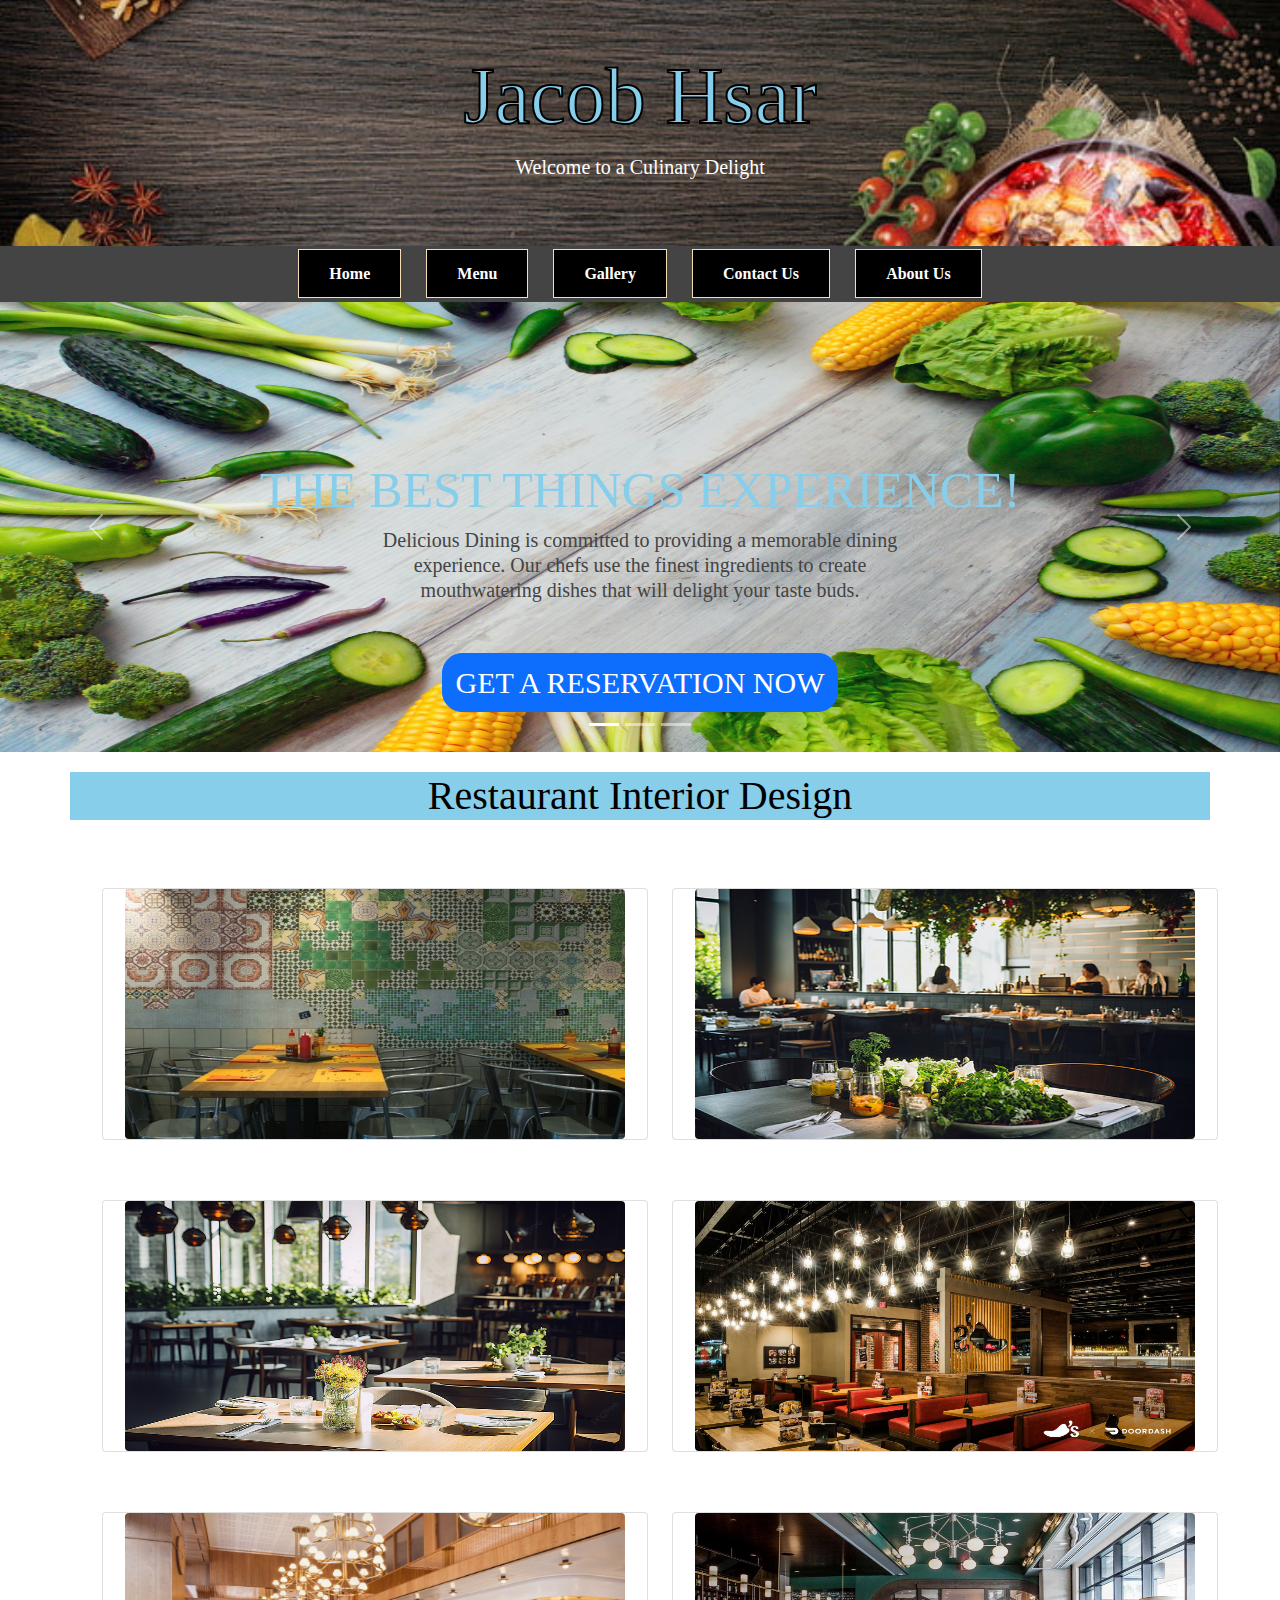
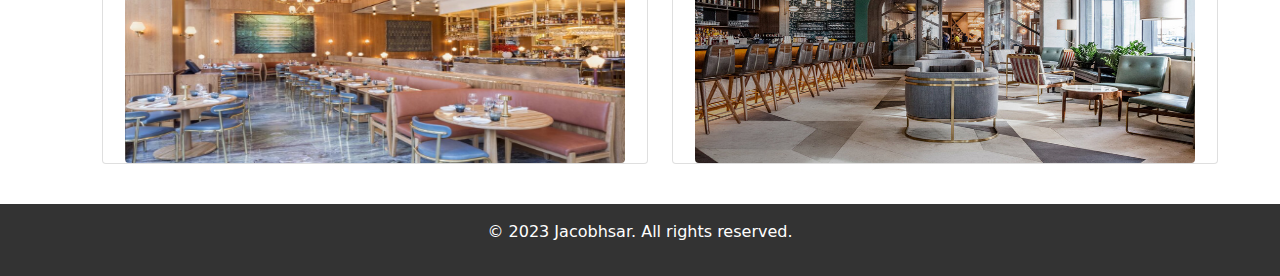
<file: index.html>
<!DOCTYPE html>
<html lang="en">
<head>
    <meta charset="UTF-8">
    <meta name="viewport" content="width=device-width, initial-scale=1.0">
    <title>Jacobhsar</title>
   <link rel="stylesheet" href="style.css">
   <link rel="stylesheet" href="css/bootstrap.min.css">
</head>
<body>

    <header>
        <h1>Jacob <span>Hsar</span></h1>
        <p>Welcome to a Culinary Delight</p>
    </header>

    <nav>
        <a href="index.html">Home</a>
        <a href="Menu.html">Menu</a>
        <a href="Gallery.html">Gallery</a>
        <a href="Contact.html">Contact Us</a>
        <a href="Aboutus.html">About Us</a>
    </nav>

    <div id="carouselExampleCaptions" class="carousel slide" data-bs-ride="carousel">
        <div class="carousel-indicators">
          <button type="button" data-bs-target="#carouselExampleCaptions" data-bs-slide-to="0" class="active" aria-current="true" aria-label="Slide 1"></button>
          <button type="button" data-bs-target="#carouselExampleCaptions" data-bs-slide-to="1" aria-label="Slide 2"></button>
          <button type="button" data-bs-target="#carouselExampleCaptions" data-bs-slide-to="2" aria-label="Slide 3"></button>
        </div>
        <div class="carousel-inner">
          <div class="carousel-item active">
            <img src="image/slide1.jpg"  alt="...">
            <div class="carousel-caption d-none d-md-block">
              <h5>The Best Things Experience!</h5>
              <p>Delicious Dining is committed to providing a memorable dining experience. Our chefs use the finest ingredients to create mouthwatering dishes that will delight your taste buds.</p>
              <a href="#" class="btn btn-primary">GET A RESERVATION NOW</a>
            </div>
          </div>
          <div class="carousel-item">
            <img src="image/slide2.jpg"  alt="...">
            <div class="carousel-caption d-none d-md-block">
              <h5>The Best Things Experience!</h5>
              <p>Delicious Dining is committed to providing a memorable dining experience. Our chefs use the finest ingredients to create mouthwatering dishes that will delight your taste buds.</p>
              <a href="#" class="btn btn-primary">GET A RESERVATION NOW</a>
            </div>
          </div>
          <div class="carousel-item">
            <img src="image/slide3.jpg"  alt="...">
            <div class="carousel-caption d-none d-md-block">
              <h5>The Best Things Experience!</h5>
              <p>Delicious Dining is committed to providing a memorable dining experience. Our chefs use the finest ingredients to create mouthwatering dishes that will delight your taste buds.</p>
              <a href="#" class="btn btn-primary">GET A RESERVATION NOW</a>
            </div>
          </div>
          
        </div>
        <button class="carousel-control-prev" type="button" data-bs-target="#carouselExampleCaptions" data-bs-slide="prev">
          <span class="carousel-control-prev-icon" aria-hidden="true"></span>
          <span class="visually-hidden">Previous</span>
        </button>
        <button class="carousel-control-next" type="button" data-bs-target="#carouselExampleCaptions" data-bs-slide="next">
          <span class="carousel-control-next-icon" aria-hidden="true"></span>
          <span class="visually-hidden">Next</span>
        </button>
      </div>

      <div class="container">
        <div class="row text-center mb-4">
          <h2 style="font-size: 40px; font-family: Castellar; background-color: skyblue; color: black;">Restaurant Interior Design</h2>
          <p></p>
        </div>
        
        <div class="row">
            <div class="col-md-6">
                <div class="card text-center ">
                    <img src="image/room1.jpg" alt="" class="rounded m-auto" style="width: 500px; height: 250px;">
                    
                </div>
            </div>

            <div class="col-md-6">
                <div class="card text-center ">
                    <img src="image/room2.jpg" alt="" class="rounded m-auto" style="width: 500px; height: 250px">
                    
                </div>
            </div>
        </div> 
            <div class="row">
            <div class="col-md-6">
                <div class="card text-center ">
                    <img src="image/room3.jpg" alt="" class="rounded m-auto" style="width: 500px; height: 250px;">
                   
                </div>
            </div>

            <div class="col-md-6">
                <div class="card text-center ">
                    <img src="image/room4.jpg" alt="" class="rounded m-auto" style="width: 500px; height: 250px;">
                </div>
            </div>
            </div>

            <div class="row">
            <div class="col-md-6">
                <div class="card text-center ">
                    <img src="image/room5.jpg" alt="" class="rounded m-auto" style="width: 500px; height: 250px;">
                   
                </div>
            </div>

            <div class="col-md-6">
                <div class="card text-center ">
                    <img src="image/room6.jpg" alt="" class="rounded m-auto" style="width: 500px; height: 250px;">
                </div>
            </div>
            </div>
        </div>
      </div>



 

    <footer>
        <p>&copy; 2023 Jacobhsar. All rights reserved.</p>
    </footer>

</body>
<script src="js/bootstrap.bundle.min.js"></script>
</html>
</file>
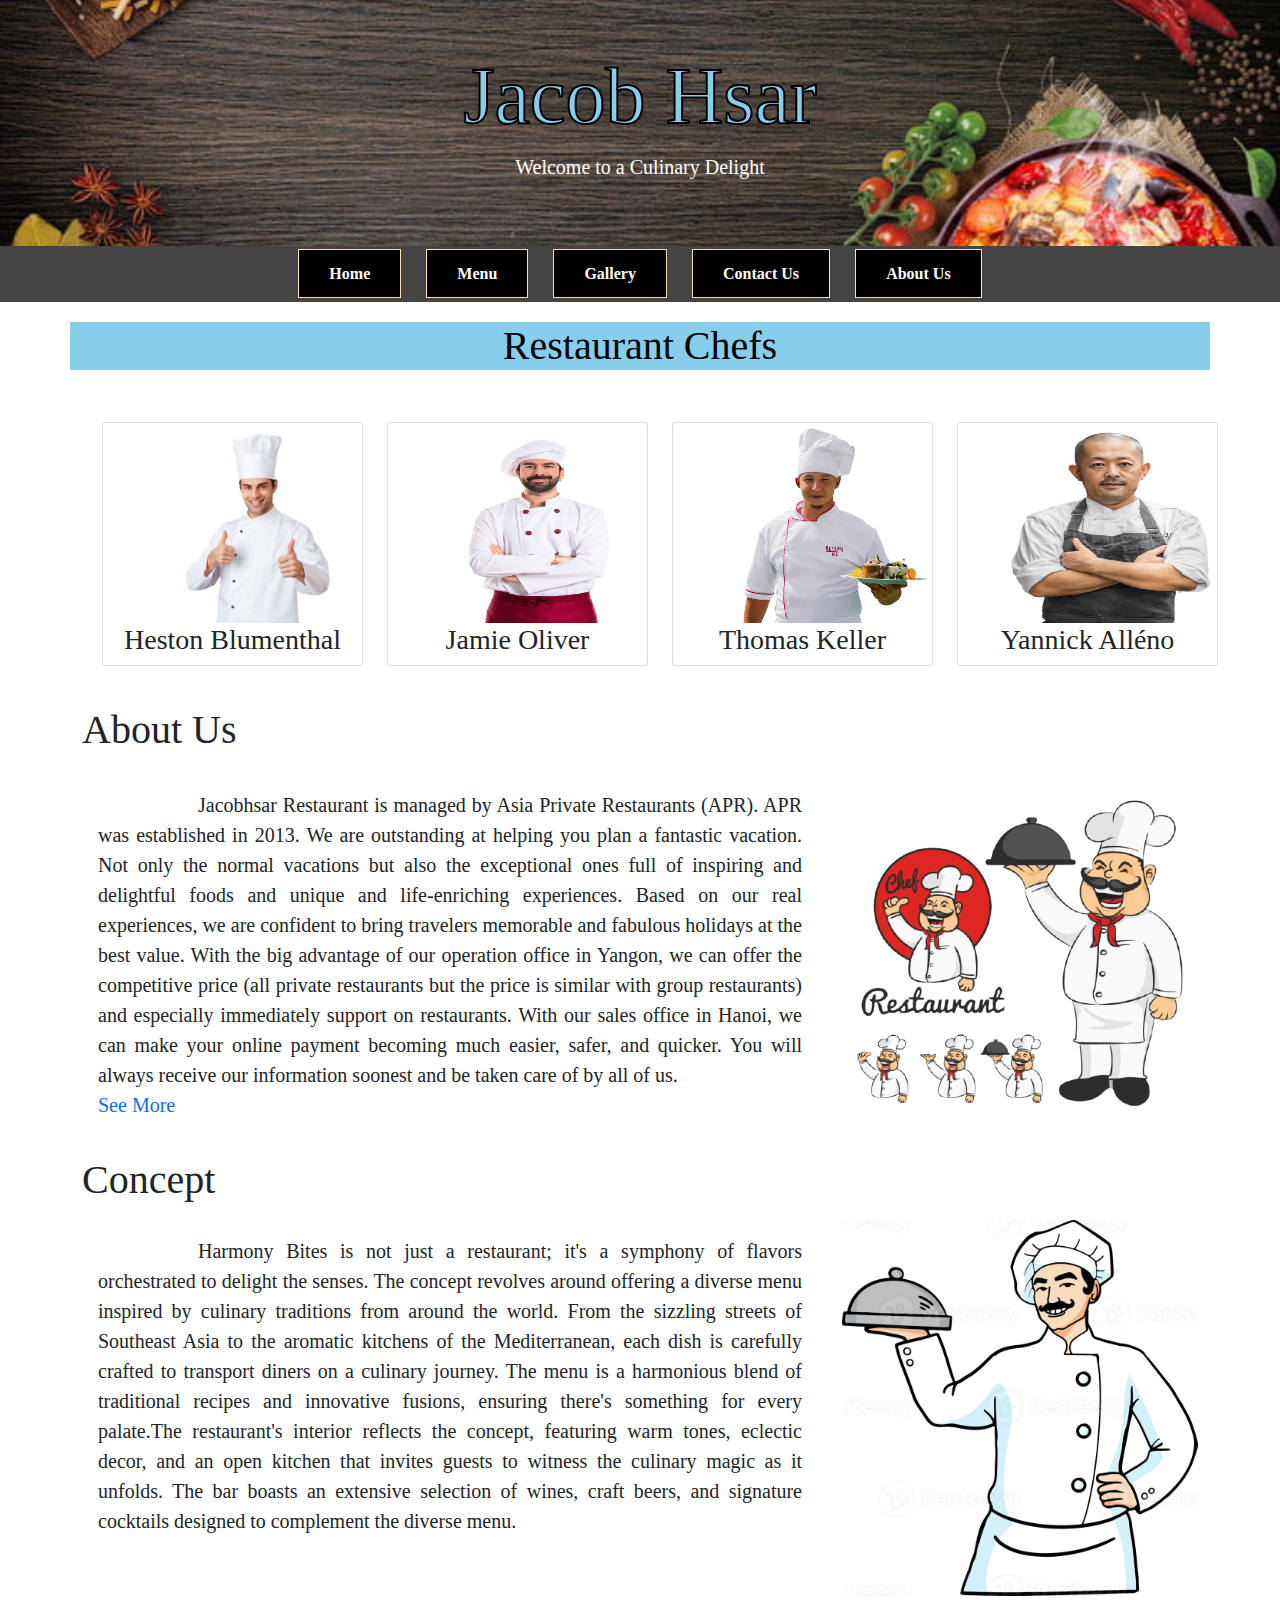
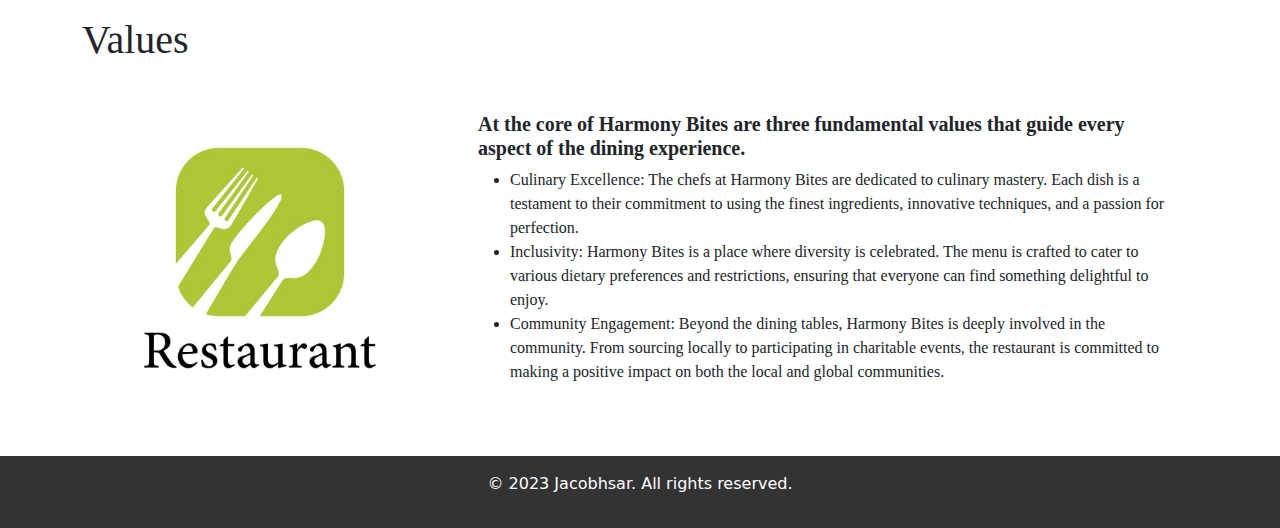
<file: Aboutus.html>
<!DOCTYPE html>
<html lang="en">
<head>
    <meta charset="UTF-8">
    <meta name="viewport" content="width=device-width, initial-scale=1.0">
    <title>Jacobhsar</title>
   <link rel="stylesheet" href="style.css">
   <link rel="stylesheet" href="css/bootstrap.min.css">
</head>
<body>

    <header>
        <h1>Jacob <span>Hsar</span></h1>
        <p>Welcome to a Culinary Delight</p>
    </header>

    <nav>
        <a href="index.html">Home</a>
        <a href="Menu.html">Menu</a>
        <a href="Gallery.html">Gallery</a>
        <a href="Contact.html">Contact Us</a>
        <a href="Aboutus.html">About Us</a>
    </nav>

    <div class="container">
        <div class="row text-center mb-4">
          <h2 style="font-size: 40px; font-family: Castellar; background-color: skyblue; color: black;">Restaurant Chefs</h2>
        </div>
        
        <div class="row">
            <div class="col-md-3">
                <div class="card text-center ">
                    <img src="image/1.png" alt="" class="rounded m-auto" style="width: 300px; height: 200px;">
                    <h3 style="text-align: center; font-family: Times New Roman;">Heston Blumenthal</h3>
                </div>
            </div>

            <div class="col-md-3">
                <div class="card text-center ">
                    <img src="image/2.png" alt="" class="rounded m-auto" style="width: 300px; height: 200px;">
                    <h3 style="text-align: center; font-family: Times New Roman;">Jamie Oliver</h3>
                    
                </div>
            </div>
            <div class="col-md-3">
                <div class="card text-center ">
                    <img src="image/3.png" alt="" class="rounded m-auto" style="width: 300px; height: 200px;">
                    <h3 style="text-align: center; font-family: Times New Roman;">Thomas Keller</h3>
                </div>
            </div>
            <div class="col-md-3">
                <div class="card text-center ">
                    <img src="image/4.png" alt="" class="rounded m-auto" style="width: 300px; height: 200px;">
                    <h3 style="text-align: center; font-family: Times New Roman;">Yannick Alléno</h3>
                </div>
            </div>
        </div> 
              <div class="page" style="width: 100%;">
                <h1 style="font-family: Benguiat Bk BT;">About Us</h1>
                <p ></p>
              </div>
    </div>
        
    <div class="container">
        <div class="row">
            <div class="col-md-8">
                <div class="card-body">
                  <p class="card-text" style="font-family: Times New Roman; text-align: justify; font-size: 20px; text-indent: 100px;">Jacobhsar Restaurant is managed by Asia Private Restaurants (APR). APR was established in 2013. We are outstanding at helping you plan a fantastic vacation. Not only the normal vacations but also the exceptional ones full of inspiring and delightful foods and unique and life-enriching experiences. Based on our real experiences, we are confident to bring travelers memorable and fabulous holidays at the best value. With the big advantage of our operation office in Yangon, we can offer the competitive price (all private restaurants but the price is similar with group restaurants) and especially immediately support on restaurants. With our sales office in Hanoi, we can make your online payment becoming much easier, safer, and quicker. You will always receive our information soonest and be taken care of by all of us. <br>
                <a href="https://en.wikipedia.org/wiki/The_Family_Restaurant" style="text-decoration: none;">See More</a></p>
                  
                </div>
              </div>

              <div class="col-md-4">
                <img src="image/about.png" alt="" class="w-100">
            </div>
        </div>
    </div>

    
    
    <div class="container">
        <div class="page" style="width: 100%;">
            <h1 style="font-family: Benguiat Bk BT;">Concept</h1>
            <p ></p>
          </div>
        <div class="row">
            <div class="col-md-8">
                <div class="card-body">
                  <p class="card-text" style="font-family: Times New Roman; text-align: justify; font-size: 20px; text-indent: 100px;">Harmony Bites is not just a restaurant; it's a symphony of flavors orchestrated to delight the senses. The concept revolves around offering a diverse menu inspired by culinary traditions from around the world. From the sizzling streets of Southeast Asia to the aromatic kitchens of the Mediterranean, each dish is carefully crafted to transport diners on a culinary journey. The menu is a harmonious blend of traditional recipes and innovative fusions, ensuring there's something for every palate.The restaurant's interior reflects the concept, featuring warm tones, eclectic decor, and an open kitchen that invites guests to witness the culinary magic as it unfolds. The bar boasts an extensive selection of wines, craft beers, and signature cocktails designed to complement the diverse menu.</p>
                </div>
              </div>

              <div class="col-md-4">
                <img src="image/concept.png" alt="" class="w-100">
            </div>
        </div>
    </div>  
    
    <div class="container">
        <div class="page" style="width: 100%;">
            <h1 style="font-family: Benguiat Bk BT;">Values</h1>
            <p ></p>
          </div>
        <div class="row">
             <div class="col-md-4">
                <img src="image/values.jpg" alt="" class="w-100">
            </div>

            <div class="col-md-8">
                <div class="card-body">
                  <p class="card-text" >
                    <h3 style="font-family: Times New Roman; font-weight: bold; font-size: 20px;">At the core of Harmony Bites are three fundamental values that guide every aspect of the dining experience.</h3>
                    <ul>
                        <li style="font-family: Times New Roman;">Culinary Excellence: The chefs at Harmony Bites are dedicated to culinary mastery. Each dish is a testament to their commitment to using the finest ingredients, innovative techniques, and a passion for perfection.</li>
                        <li  style="font-family: Times New Roman;">Inclusivity: Harmony Bites is a place where diversity is celebrated. The menu is crafted to cater to various dietary preferences and restrictions, ensuring that everyone can find something delightful to enjoy.</li>
                        <li  style="font-family: Times New Roman;">Community Engagement: Beyond the dining tables, Harmony Bites is deeply involved in the community. From sourcing locally to participating in charitable events, the restaurant is committed to making a positive impact on both the local and global communities.</li>
                </ul></p>
                </div>
              </div>

             
        </div>
    </div>  
          

    <footer style="float: right;">
        <p>&copy; 2023 Jacobhsar. All rights reserved.</p>
    </footer>

</body>
<script src="js/bootstrap.bundle.min.js"></script>
</html>
</file>
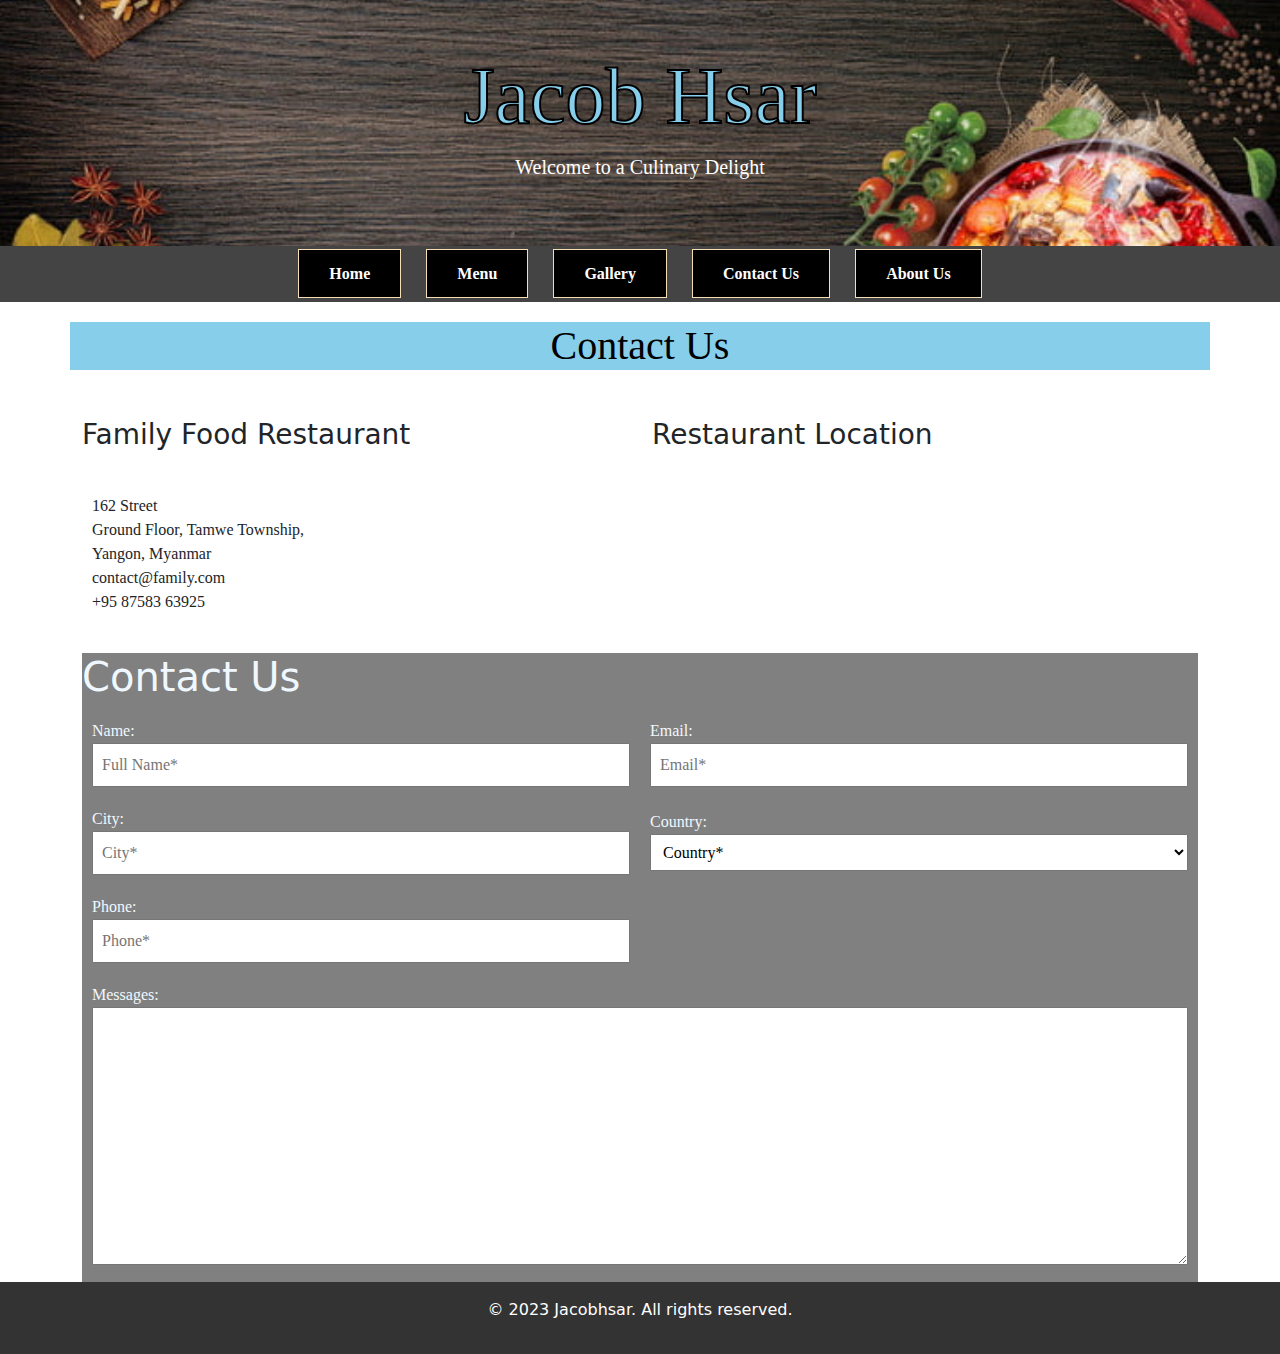
<file: Contact.html>
<!DOCTYPE html>
<html lang="en">
<head>
    <meta charset="UTF-8">
    <meta name="viewport" content="width=device-width, initial-scale=1.0">
    <title>Jacobhsar</title>
   <link rel="stylesheet" href="style.css">
   <link rel="stylesheet" href="css/bootstrap.min.css">
</head>
<body>

    <header>
        <h1>Jacob <span>Hsar</span></h1>
        <p>Welcome to a Culinary Delight</p>
    </header>

    <nav>
        <a href="index.html">Home</a>
        <a href="Menu.html">Menu</a>
        <a href="Gallery.html">Gallery</a>
        <a href="Contact.html">Contact Us</a>
        <a href="Aboutus.html">About Us</a>
    </nav>

    <div class="container">
        <div class="row text-center mb-4">
            <h2 style="font-size: 40px; font-family: Castellar; background-color: skyblue; color: black;">Contact Us</h2>
            <p></p>
          </div>
        <div class="row">
            <div class="col-md-6">
                    <h3>Family Food Restaurant</h3> <br>
                    <div>
                        <table>
                            <tr>
                                <td style="text-align: left;">
                                   162 Street <br>
                                    Ground Floor, Tamwe Township,<br>
                                    Yangon, Myanmar<br>
                                    contact@family.com <br>
                                    +95 87583 63925
                                    </td>
                            </tr>
                        </table>
                    </div>
              </div>

              <div class="col-md-6">
                <h3>Restaurant Location</h3>
                <p><iframe src="https://www.google.com/maps/embed?pb=!1m18!1m12!1m3!1d3819.315876222981!2d96.16976167389157!3d16.81067861916524!2m3!1f0!2f0!3f0!3m2!1i1024!2i768!4f13.1!3m3!1m2!1s0x30c1edd3cf925187%3A0x23d1cdd6c5438baa!2sfamily%20food%20restaurant!5e0!3m2!1sen!2smm!4v1702745637074!5m2!1sen!2smm" width="80%" height="150px" style="border:0; margin-left: 30px;" allowfullscreen="" loading="lazy" referrerpolicy="no-referrer-when-downgrade"></iframe></p>
            </div>
        </div>
        <form style="width: 100%; background-color: grey; color: aliceblue; ">
            <h1>Contact Us</h1>
            <table>
                <tr>
                    <td style="text-align: left;">Name: <br><input type="text" placeholder="Full Name*" style="width: 100%; padding: 8px;"></td>
                    <td style="text-align: left;">Email: <br><input type="text" placeholder="Email*" style="width: 100%; padding: 8px;"></td>
                </tr>
                <tr>
                    <td style="text-align: left;"> City: <br><input type="text" placeholder="City*" style="width: 100%; padding: 8px;"></td>
                    <td style="text-align: left;">Country: <br><select type="select" value="Country*" style="width: 100%; padding: 8px;">
                                        <option value="name">Country*</option>
                                        <option value="name">Myanmar</option>
                                        <option value="name">India</option>
                                        <option value="name">USA</option></td>
                </tr>
                <tr>
                    <td style="text-align: left;"> Phone: <br><input type="text" placeholder="Phone*" style="width: 100%; padding: 8px;"></td>
                    <td style="text-align: left;"></td>
                </tr>
                <tr>
                    <td colspan="2" style="text-align: left;"> Messages: <br><textarea name="" id="" cols="30" rows="10" style="width: 100%; padding: 8px;"></textarea></td>
                    
                </tr>
            </table>
        </form>
    </div>

    </div>
    <footer >
        <p>&copy; 2023 Jacobhsar. All rights reserved.</p>
    </footer>

</body>
<script src="js/bootstrap.bundle.min.js"></script>
</html>
</file>
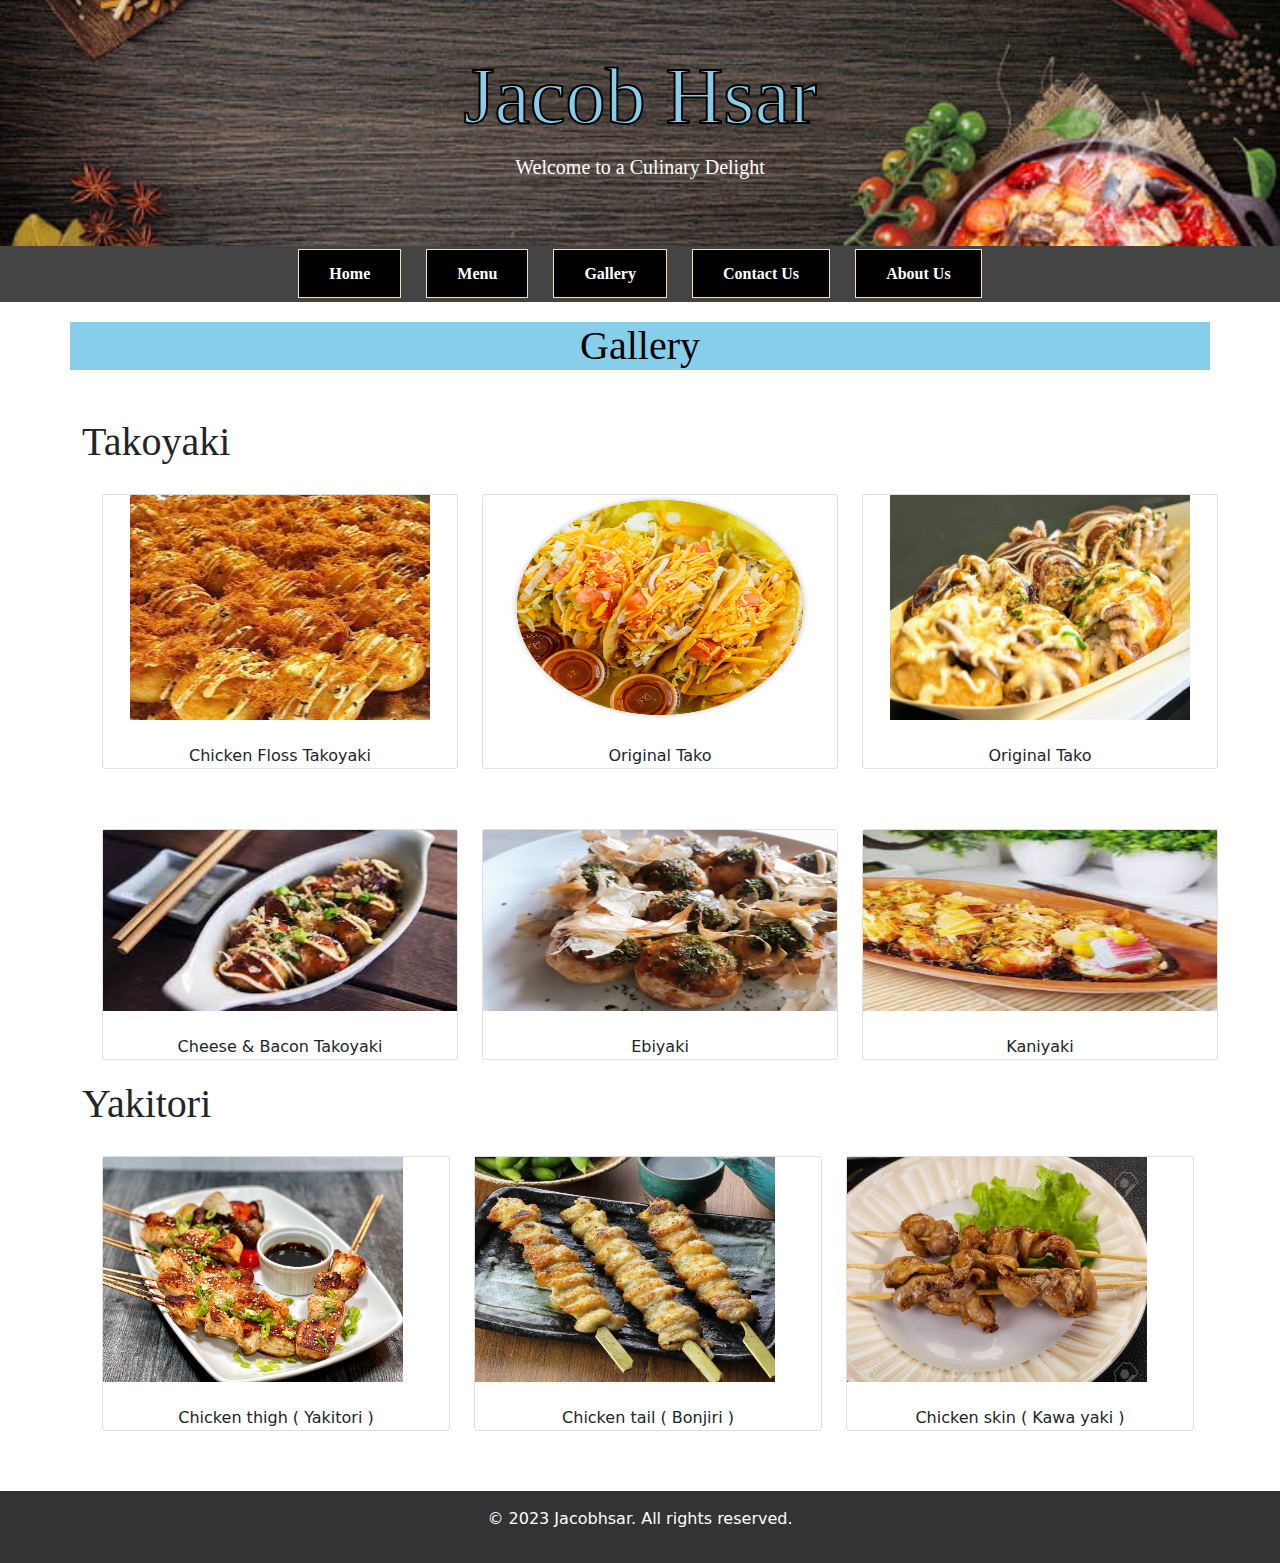
<file: Gallery.html>
<!DOCTYPE html>
<html lang="en">
<head>
    <meta charset="UTF-8">
    <meta name="viewport" content="width=device-width, initial-scale=1.0">
    <title>Jacobhsar</title>
   <link rel="stylesheet" href="style.css">
   <link rel="stylesheet" href="css/bootstrap.min.css">
</head>
<body>

    <header>
        <h1>Jacob <span>Hsar</span></h1>
        <p>Welcome to a Culinary Delight</p>
    </header>

    <nav>
        <a href="index.html">Home</a>
        <a href="Menu.html">Menu</a>
        <a href="Gallery.html">Gallery</a>
        <a href="Contact.html">Contact Us</a>
        <a href="Aboutus.html">About Us</a>
    </nav>

    <div class="container">
        <div class="row text-center mb-4">
            <h2 style="font-size: 40px; font-family: Castellar; background-color: skyblue; color: black; text-align: center;"> Gallery</h2>
          <p></p>
        </div>
        <h1 style="font-family: Benguiat Bk BT;">Takoyaki</h1>
        <div class="row">
            <div class="col-md-4">
                <div class="card text-center ">
                    <img src="image/food1.jpeg" alt=""  style="width: 300px; height: 225px; margin: auto;"><br>
                        Chicken Floss Takoyaki <br>
                    
                </div>
            </div>

            <div class="col-md-4">
                <div class="card text-center ">
                    <img src="image/food2.jpeg" alt="" style="width: 300px; height: 225px; margin: auto;"><br>
                    Original Tako <br>
                    
                </div>
            </div>
            
            <div class="col-md-4">
                <div class="card text-center ">
                    <img src="image/food3.jpg" alt="" style="width: 300px; height: 225px; margin: auto;"><br>
                        Original Tako <br>
                   
                </div>
            </div>
        </div>
        <div class="row">
            <div class="col-md-4">
                <div class="card text-center ">
                    <img src="image/food4.jpeg" alt="" style=" height: 181px;"><br>
                        Cheese & Bacon Takoyaki<br>
                    
                </div>
            </div>

            <div class="col-md-4">
                <div class="card text-center ">
                    <img src="image/food6.jpg" alt="" style=" height: 181px;"><br>
                    Ebiyaki<br>
                                    
                </div>
            </div>
            
            <div class="col-md-4">
                <div class="card text-center ">
                    <img src="image/food5.jpeg" alt="" style="height: 181px;"><br>
                        Kaniyaki <br>
                                   
                </div>
            </div>
            <h1 style="font-family: Benguiat Bk BT;">Yakitori</h1>
        <div class="row">
            <div class="col-md-4">
                <div class="card text-center ">
                    <img src="image/food7.jpg" alt="" style="width: 300px; height: 225px;"><br>
                        Chicken thigh ( Yakitori )<br>
                                        
                </div>
            </div>

            <div class="col-md-4">
                <div class="card text-center ">
                    <img src="image/food8.jpg" alt="" style="width: 300px; height: 225px;"><br>
                    Chicken tail ( Bonjiri ) <br>
                                       
                </div>
            </div>
            
            <div class="col-md-4">
                <div class="card text-center ">
                    <img src="image/food9.jpg" alt="" style="width: 300px; height: 225px;"><br>
                    Chicken skin ( Kawa yaki ) <br>
                                       
                </div>
            </div>
        </div>
    
    </div> 
    </div>
   
    <footer>
        <p>&copy; 2023 Jacobhsar. All rights reserved.</p>
    </footer>

</body>
<script src="js/bootstrap.bundle.min.js"></script>
</html>
</file>
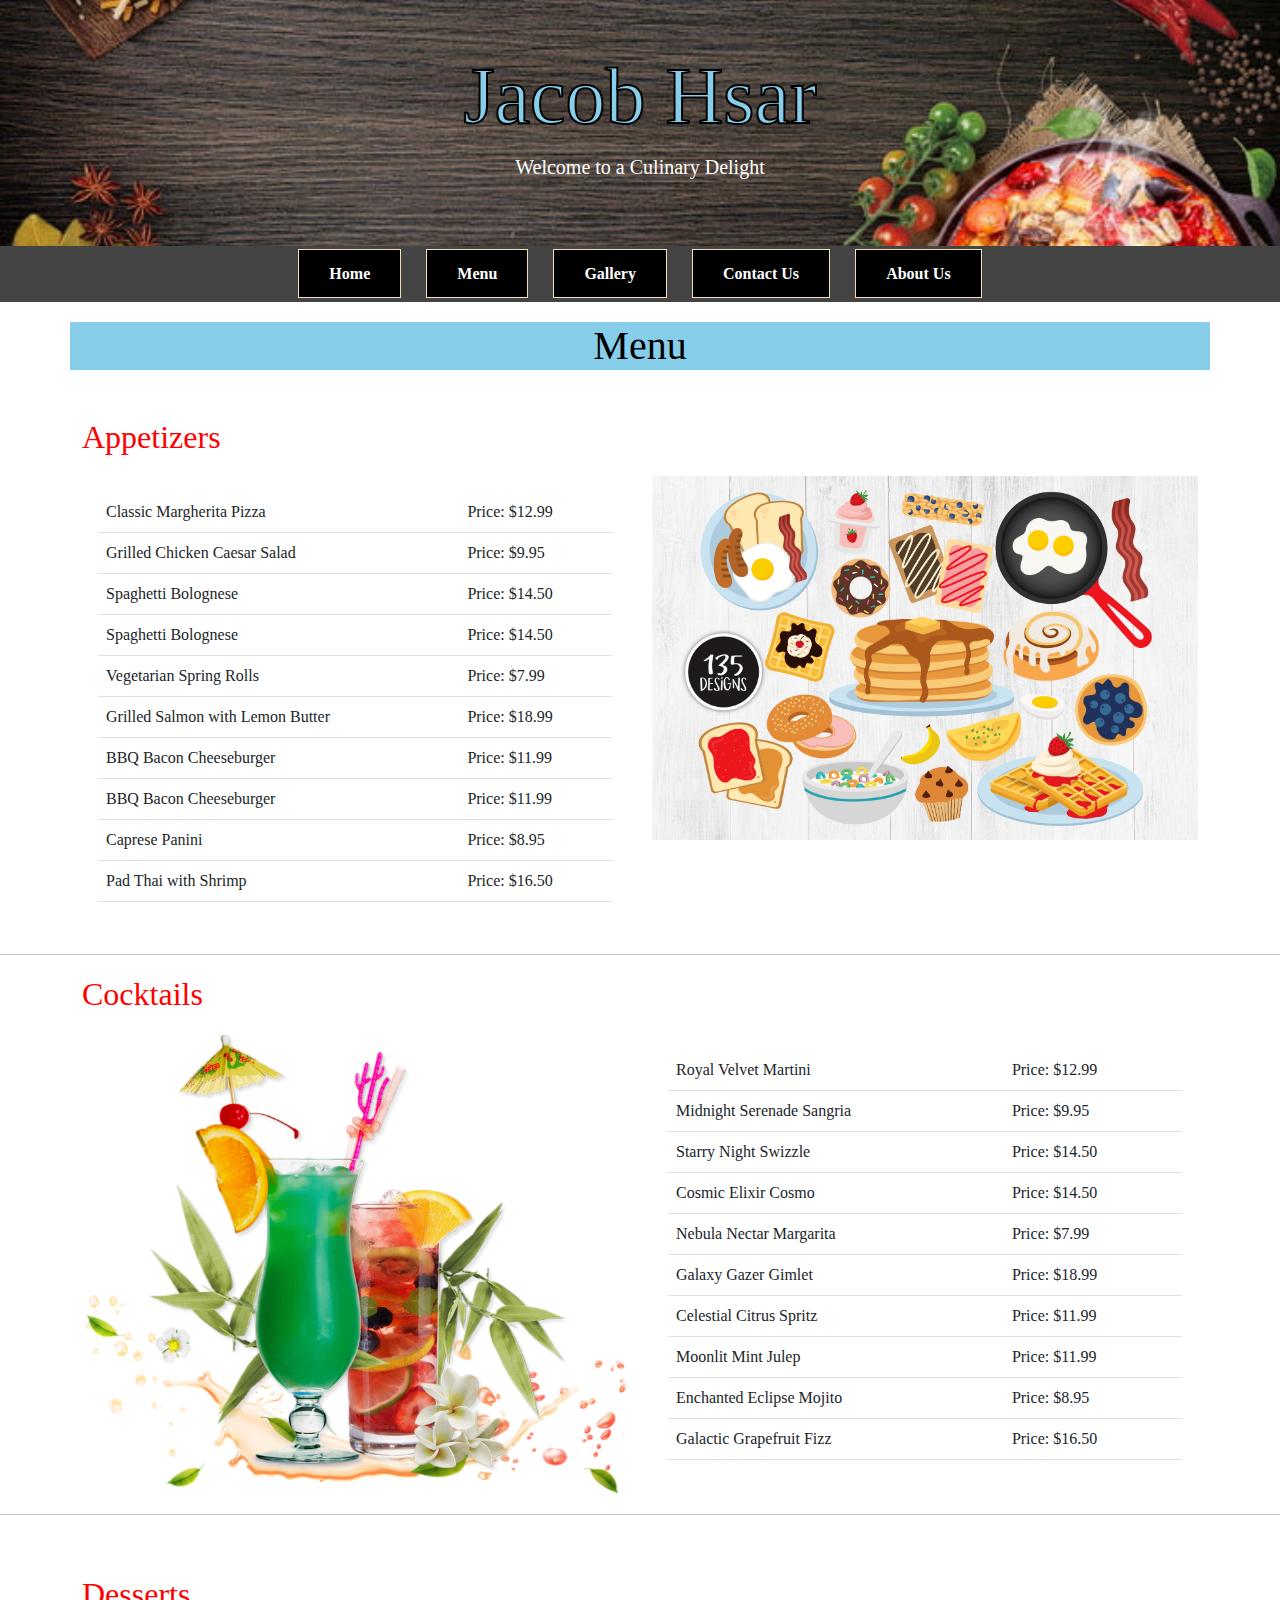
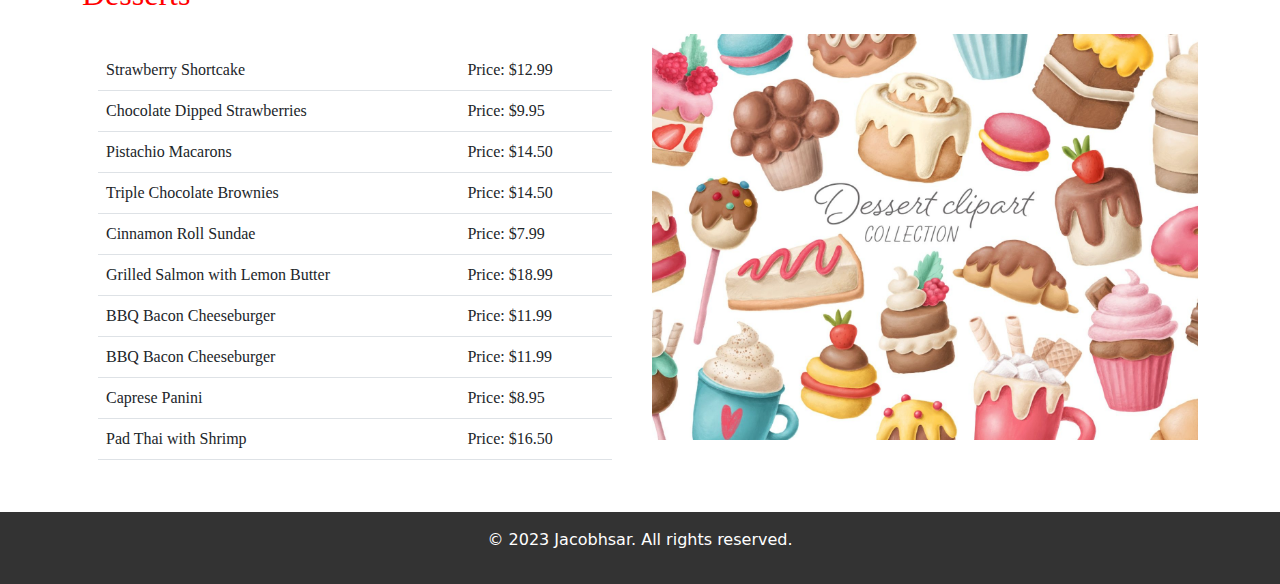
<file: Menu.html>
<!DOCTYPE html>
<html lang="en">
<head>
    <meta charset="UTF-8">
    <meta name="viewport" content="width=device-width, initial-scale=1.0">
    <title>Jacobhsar</title>
   <link rel="stylesheet" href="style.css">
   <link rel="stylesheet" href="css/bootstrap.min.css">
</head>
<body>

    <header>
        <h1>Jacob <span>Hsar</span></h1>
        <p>Welcome to a Culinary Delight</p>
    </header>

    <nav>
        <a href="index.html">Home</a>
        <a href="Menu.html">Menu</a>
        <a href="Gallery.html">Gallery</a>
        <a href="Contact.html">Contact Us</a>
        <a href="Aboutus.html">About Us</a>
    </nav>
    <div class="container">
        <div class="row text-center mb-4">
            <h2 style="font-size: 40px; font-family: Castellar; background-color: skyblue; color: black; text-align: center;"> Menu</h2>
          <p></p>
        </div>
        <h2 style="font-family: Britannic Bold; color: red;">Appetizers</h2>
    </div>
    <div class="container" >
        <div class="row">
            <div class="col-md-6">
                <div class="card-body">
                    <table class="table">
                        <tr>
                            <td>Classic Margherita Pizza</td>
                            <td>Price: $12.99</td>
                        </tr>
                        <tr>
                            <td>Grilled Chicken Caesar Salad</td>
                            <td>Price: $9.95</td>
                        </tr>
                        <tr>
                            <td>Spaghetti Bolognese</td>
                            <td>Price: $14.50</td>
                        </tr>
                        <tr>
                            <td>Spaghetti Bolognese</td>
                            <td>Price: $14.50</td>
                        </tr>
                        <tr>
                            <td>Vegetarian Spring Rolls</td>
                            <td>Price: $7.99</td>
                        </tr>
    
                        <tr>
                            <td>Grilled Salmon with Lemon Butter</td>
                            <td>Price: $18.99</td>
                        </tr>
                        <tr>
                            <td>BBQ Bacon Cheeseburger</td>
                            <td>Price: $11.99</td>
                        </tr>
                        <tr>
                            <td>BBQ Bacon Cheeseburger</td>
                            <td>Price: $11.99</td>
                        </tr>
    
                        <tr>
                            <td>Caprese Panini</td>
                            <td>Price: $8.95</td>
                        </tr>
                        <tr>
                            <td>Pad Thai with Shrimp</td>
                            <td>Price: $16.50</td>
                        </tr>
                    </table> 
                </div>
              </div>

              <div class="col-md-6">
                <img src="image/menu1.png" alt="" class="w-100">
            </div>              
        </div>
    </div> 

     <hr>

     <div class="container">
        <h2 style="font-family: Britannic Bold; color: red;">Cocktails</h2>
    </div>
    <div class="container" >
        <div class="row">
            <div class="col-md-6">
                <img src="image/menu4.png" alt="" class="w-100">
            </div>   

            <div class="col-md-6">
                <div class="card-body">
                    <table class="table">
                        <tr>
                            <td>Royal Velvet Martini</td>
                            <td>Price: $12.99</td>
                        </tr>
                        <tr>
                            <td>Midnight Serenade Sangria</td>
                            <td>Price: $9.95</td>
                        </tr>
                        <tr>
                            <td>Starry Night Swizzle</td>
                            <td>Price: $14.50</td>
                        </tr>
                        <tr>
                            <td>Cosmic Elixir Cosmo</td>
                            <td>Price: $14.50</td>
                        </tr>
                        <tr>
                            <td>Nebula Nectar Margarita</td>
                            <td>Price: $7.99</td>
                        </tr>
    
                        <tr>
                            <td> Galaxy Gazer Gimlet</td>
                            <td>Price: $18.99</td>
                        </tr>
                        <tr>
                            <td>Celestial Citrus Spritz</td>
                            <td>Price: $11.99</td>
                        </tr>
                        <tr>
                            <td>Moonlit Mint Julep</td>
                            <td>Price: $11.99</td>
                        </tr>
    
                        <tr>
                            <td>Enchanted Eclipse Mojito</td>
                            <td>Price: $8.95</td>
                        </tr>
                        <tr>
                            <td>Galactic Grapefruit Fizz</td>
                            <td>Price: $16.50</td>
                        </tr>
                    </table>    
                </div>
              </div>           
        </div>
    </div> 
    <hr>
    
    <div class="container">
        <div class="row text-center mb-4">
          <p></p>
        </div>
        <h2 style="font-family: Britannic Bold; color: red;">Desserts</h2>
    </div>
    <div class="container" >
        <div class="row">
            <div class="col-md-6">
                <div class="card-body">
                    <table class="table">
                        <tr>
                            <td>Strawberry Shortcake</td>
                            <td>Price: $12.99</td>
                        </tr>
                        <tr>
                            <td>Chocolate Dipped Strawberries</td>
                            <td>Price: $9.95</td>
                        </tr>
                        <tr>
                            <td>Pistachio Macarons</td>
                            <td>Price: $14.50</td>
                        </tr>
                        <tr>
                            <td>Triple Chocolate Brownies</td>
                            <td>Price: $14.50</td>
                        </tr>
                        <tr>
                            <td>Cinnamon Roll Sundae</td>
                            <td>Price: $7.99</td>
                        </tr>
    
                        <tr>
                            <td>Grilled Salmon with Lemon Butter</td>
                            <td>Price: $18.99</td>
                        </tr>
                        <tr>
                            <td>BBQ Bacon Cheeseburger</td>
                            <td>Price: $11.99</td>
                        </tr>
                        <tr>
                            <td>BBQ Bacon Cheeseburger</td>
                            <td>Price: $11.99</td>
                        </tr>
    
                        <tr>
                            <td>Caprese Panini</td>
                            <td>Price: $8.95</td>
                        </tr>
                        <tr>
                            <td>Pad Thai with Shrimp</td>
                            <td>Price: $16.50</td>
                        </tr>
                    </table> 
                </div>
              </div>

              <div class="col-md-6">
                <img src="image/menu5.jpg" alt="" class="w-100">
            </div>              
        </div>
    </div> 


    <footer>
        <p>&copy; 2023 Jacobhsar. All rights reserved.</p>
    </footer>

</body>
<script src="js/bootstrap.bundle.min.js"></script>
</html>
</file>
<file: style.css>
body {
    font-family: Arial, sans-serif;
    margin: 0;
    padding: 0;
    background-color: #f4f4f4;
}

header {
    background-image: url("image/navbar2.jpg");
    background-size: cover;
    background-position: center;
    color: #fff;
    text-align: center;
    padding: 3em 0;
}

nav {
    background-color: #444;
    padding: 1em 0;
    text-align: center;
}

nav a {
    color: #fff;
    text-decoration: none;
    padding: 0 1em;
    margin: 0 10px;
    font-weight: bold;
    font-family: Britannic Bold;
    border: solid 1px wheat;
    padding: 15px 30px;
    background-color: black;
}

header h1{
    font-family: Algerian;
    font-size: 80px;
    color:skyblue;
    -webkit-text-stroke: 2px black;
}

header p{
    font-family: Benguiat Bk BT;
    font-size: 20px;
}

nav a:hover{
    color: red;
}
@media (max-width: 600px) {
    nav a{
        display: block;
}
.card{
    max-width: 300px;
    overflow: hidden;
}

/* .row{
    max-width: 0px;
    overflow: hidden;
    margin: auto;
} */
}

footer {
    background-color: #333;
    color: #fff;
    text-align: center;
    padding: 1em 0;
    bottom: 0;
    width: 100%;
    position: relative;
}

.carousel-item img{
    width: 100%;
    height: 450px;
}

carousel-caption{
    margin-bottom: 200px;
}
.carousel-caption h5{
    text-transform: uppercase;
    font-size: 50px;
    font-family: Benguiat Bk BT;
    position: relative;
    color:skyblue;
}
.carousel-caption p{
    margin: auto;
    width: 60%;
    font-family: Adobe Garamond Pro Bold;
    font-size: 20px;
    line-height: 25px;
    margin-bottom: 50px;
    color: #444;
}
.container{
    margin-top: 20px;
}

table tr td{
    text-align: center;
    padding: 10px;
   
}

table{
    margin: auto;
    width: 100%;
}

.carousel-caption .btn{
   font-size: 30px;
   border-radius: 20px;
   font-family: Britannic Bold;
   color: white;
}
.row{
    margin-top: 20px;
    margin-bottom: 20px;
    display: block;
    position: relative;
}
.card{
    margin: 20px;
    width: 100%;
}
table tr td{
    text-align: left;
    font-family: Britannic Bold;
}
.table{
    width: 500px; height: 250px
}
.card-text a{
    text-decoration: none;
}
</file>
